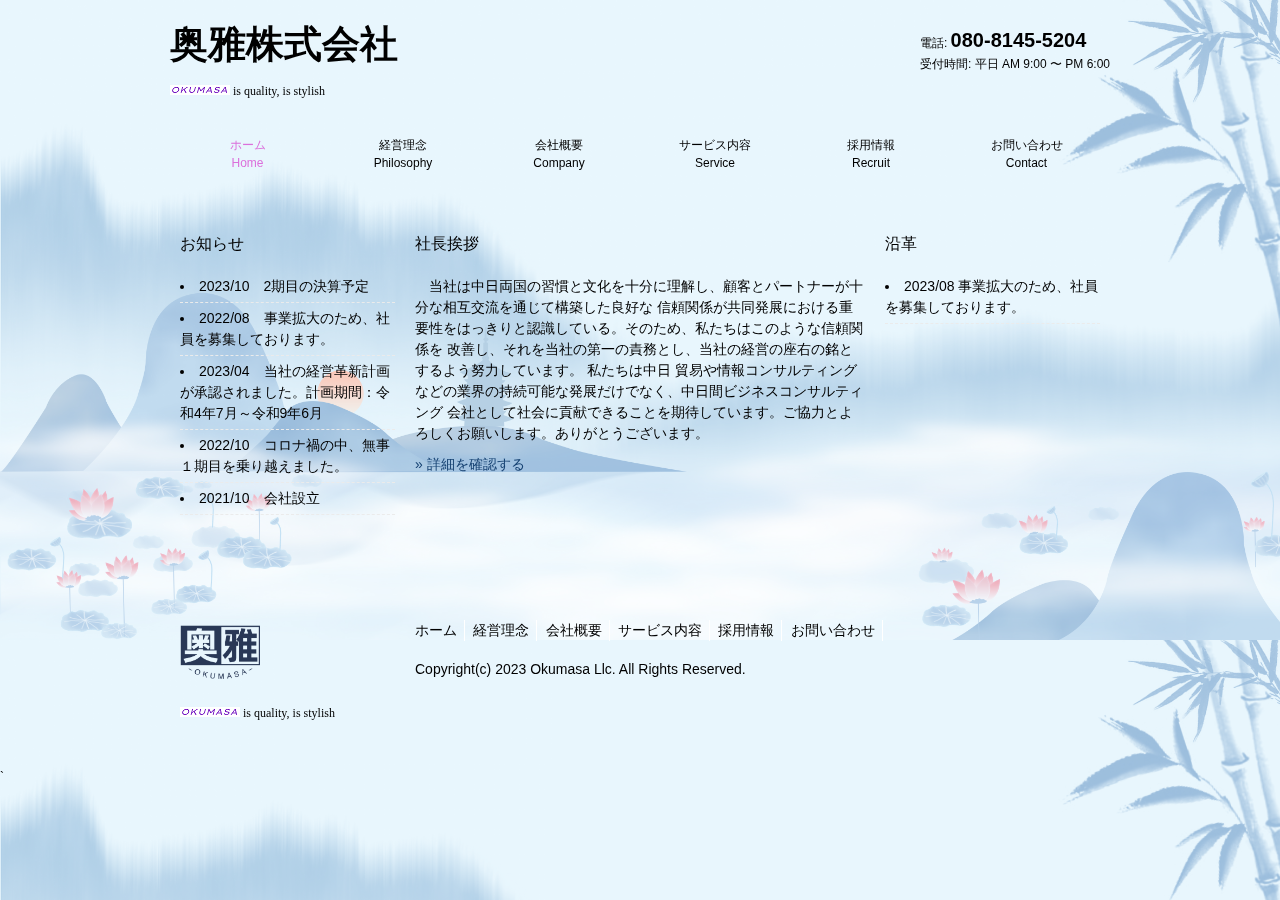
<file: index.html>
<!DOCTYPE html>
<html dir="ltr" lang="ja">
<head>
<meta charset="UTF-8">
<meta name="viewport" content="width=device-width, user-scalable=yes, maximum-scale=1.0, minimum-scale=1.0">
<meta name="description" content="奥雅株式会社 | 奥雅株式会社 | 奥雅株式会社">
<meta name="keywords" content="">
<title>会社概要 | 奥雅株式会社</title>
<link rel="stylesheet" href="style.css" type="text/css" media="screen">
<!--[if lt IE 9]>
<script src="js/html5.js"></script>
<script src="js/css3-mediaqueries.js"></script>
<![endif]-->
</head>
<body>
	<div class="image-bg-3">
		<div class="content">
			<!-- ヘッダー -->
			<div id="header">
				<div class="inner">
					<!-- ロゴ -->
					<div class="logo">
						<a href="index.html">
							奥雅株式会社 <br>
							<img src="images/header-okumasa.jpg" /><span> is quality, is stylish</span>
						</a>
					</div>
					<!-- / ロゴ -->
					<!-- 電話番号+受付時間 -->
					<div class="info">
						<p class="tel">電話: <strong>080-8145-5204</strong></p>
						<p>受付時間: 平日 AM 9:00 〜 PM 6:00</p>
					</div>
					<!-- / 電話番号+受付時間 -->
					<!-- トップナビゲーション -->
					<ul id="topnav">
						<li class="active"><a href="index.html">ホーム<br><span>Home</span></a></li>
						<li><a href="Philosophy.html">経営理念<br><span>Philosophy</span></a></li>
						<li><a href="Company.html">会社概要<br><span>Company</span></a></li>
						<li><a href="Service.html">サービス内容<br><span>Service</span></a></li>
						<li><a href="Recruit.html">採用情報<br><span>Recruit</span></a></li>
						<li><a href="Contact.html">お問い合わせ<br><span>Contact</span></a></li>
					</ul>
					<!-- トップナビゲーション -->

				</div>

			</div>
			<!-- / ヘッダー -->

			<div id="wrapper">

				<section class="gridWrapper" id="sub">
					<aside id="sub">
						<section class="grid">
							<h3>お知らせ</h3>
							<ul>
								<li>2023/10　2期目の決算予定</li>
								<li>2022/08　事業拡大のため、社員を募集しております。</li>
								<li>2023/04　当社の経営革新計画が承認されました。計画期間：令和4年7月～令和9年6月</li>
								<li>2022/10　コロナ禍の中、無事１期目を乗り越えました。</li>
								<li>2021/10　会社設立</li>
							</ul>
						</section>
					</aside>
					<article class="grid col2">
						<h3>社長挨拶</h3>
						<p>
							　当社は中日両国の習慣と文化を十分に理解し、顧客とパートナーが十分な相互交流を通じて構築した良好な
							信頼関係が共同発展における重要性をはっきりと認識している。そのため、私たちはこのような信頼関係を
							改善し、それを当社の第一の責務とし、当社の経営の座右の銘とするよう努力しています。 私たちは中日
							貿易や情報コンサルティングなどの業界の持続可能な発展だけでなく、中日間ビジネスコンサルティング
							会社として社会に貢献できることを期待しています。ご協力とよろしくお願いします。ありがとうございます。
						</p>
						<p class="readmore"><a href="Philosophy.html">&raquo; 詳細を確認する</a></p>
					</article>


					<article class="grid">
						<h3>沿革</h3>
						<ul>
							<!-- li><a href="subpage.html">環境への取り組みについての説明ページです</a></li -->
							<li>2023/08 事業拡大のため、社員を募集しております。</li>
						</ul>
					</article>

				</section>

			</div>
			<!-- / WRAPPER -->
			<!-- フッター -->
			<div id="footer">
				<div class="inner">

					<!-- 3カラム -->
					<section class="gridWrapper">

						<article class="grid">
							<!-- ロゴ -->
							<p class="logo">
								<a href="index.html">
									<img src="images/1.png" height="80" width="80"><br>
									<img src="images/footer-okumasa.jpg" /><span> is quality, is stylish</span>
								</a>
							</p>
							<!-- / ロゴ -->
						</article>

						<article class="grid col3">
							<ul>
								<li><a href="index.html">ホーム</a></li>
								<li><a href="Philosophy.html">経営理念</a></li>
								<li><a href="Company.html">会社概要</a></li>
								<li><a href="Service.html">サービス内容</a></li>
								<li><a href="Recruit.html">採用情報</a></li>
								<li><a href="Contact.html">お問い合わせ</a></li>
							</ul>
							<p>Copyright(c) 2023 Okumasa Llc. All Rights Reserved.</p>
						</article>

					</section>
					<!-- / 3カラム -->

				</div>
			</div>
			<!-- / フッター -->
			`
		</div>
	</div>
</body>
</html>
</file>
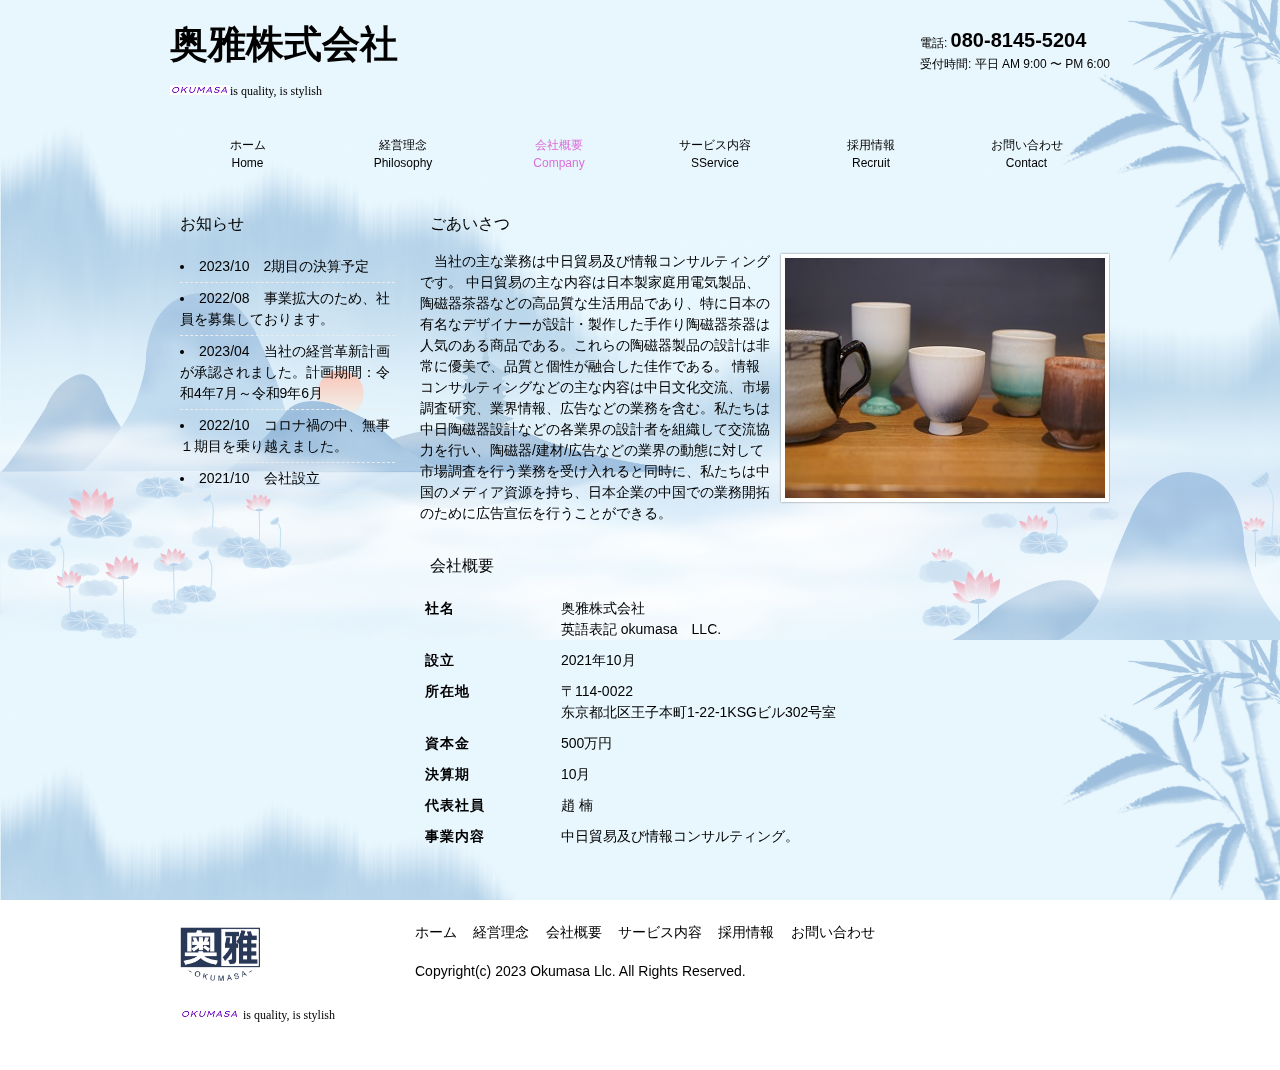
<file: Company.html>
<!DOCTYPE html>
<html dir="ltr" lang="ja">
<head>
<meta charset="UTF-8">
<meta name="viewport" content="width=device-width, user-scalable=yes, maximum-scale=1.0, minimum-scale=1.0">
<meta name="description" content="奥雅株式会社 | 奥雅株式会社 | 奥雅株式会社">
<meta name="keywords" content="">
<title>会社概要 | 奥雅株式会社</title>
<link rel="stylesheet" href="style.css" type="text/css" media="screen">
<!--[if lt IE 9]>
<script src="js/html5.js"></script>
<script src="js/css3-mediaqueries.js"></script>
<![endif]-->
</head>
<body>
	<div class="image-bg-3">
		<div class="content">
			<!-- ヘッダー -->
			<div id="header">
				<div class="inner">
					<!-- ロゴ -->
					<div class="logo">
						<a href="index.html">
							奥雅株式会社<br>
							<img src="images/header-okumasa.jpg" /><span>is quality, is stylish</span>
						</a>
					</div>
					<!-- / ロゴ -->
					<!-- 電話番号+受付時間 -->
					<div class="info">
						<p class="tel">電話: <strong>080-8145-5204</strong></p>
						<p>受付時間: 平日 AM 9:00 〜 PM 6:00</p>
					</div>
					<!-- / 電話番号+受付時間 -->
					<!-- トップナビゲーション -->
					<ul id="topnav">
						<li><a href="index.html">ホーム<br><span>Home</span></a></li>
						<li><a href="Philosophy.html">経営理念<br><span>Philosophy</span></a></li>
						<li class="active"><a href="Company.html">会社概要<br><span>Company</span></a></li>
						<li><a href="Service.html">サービス内容<br>S<span>Service</span></a></li>
						<li><a href="Recruit.html">採用情報<br><span>Recruit</span></a></li>
						<li><a href="Contact.html">お問い合わせ<br><span>Contact</span></a></li>
					</ul>
					<!-- トップナビゲーション -->

				</div>

			</div>
			<!-- / ヘッダー -->
			<!-- メイン画像
			<div id="mainBanner" class="subImg">
				<div class="inner">
					<img src="images/mainImg2.jpg" width="940" height="300" alt="">
				</div>
			</div>-->
			<!-- / メイン画像 -->


			<div id="wrapper">

				<!-- コンテンツ -->
				<section id="main">

					<section class="content">
						<h3 class="heading">ごあいさつ</h3>
						<article>
							<img src="images/sample1.jpg" width="320" height="240" alt="" class="alignright frame">
							<p>
								　当社の主な業務は中日貿易及び情報コンサルティングです。
								中日貿易の主な内容は日本製家庭用電気製品、陶磁器茶器などの高品質な生活用品であり、特に日本の有名なデザイナーが設計・製作した手作り陶磁器茶器は人気のある商品である。これらの陶磁器製品の設計は非常に優美で、品質と個性が融合した佳作である。
								情報コンサルティングなどの主な内容は中日文化交流、市場調査研究、業界情報、広告などの業務を含む。私たちは中日陶磁器設計などの各業界の設計者を組織して交流協力を行い、陶磁器/建材/広告などの業界の動態に対して市場調査を行う業務を受け入れると同時に、私たちは中国のメディア資源を持ち、日本企業の中国での業務開拓のために広告宣伝を行うことができる。

								<br />
							</p>
						</article>
					</section>

					<section class="content">
						<h3 class="heading">会社概要</h3>
						<table class="table">
							<tr>
								<th>社名</th>
								<td>
									奥雅株式会社<br />
									英語表記 okumasa　LLC.
								</td>
							</tr>
							<tr>
								<th>設立</th>
								<td>2021年10月</td>
							</tr>
							<tr>
								<th>所在地</th>
								<td>〒114-0022 <br />东京都北区王子本町1-22-1KSGビル302号室</td>
							</tr>
							<tr>
								<th>資本金</th>
								<td>500万円</td>
							</tr>
							<tr>
								<th>決算期</th>
								<td>10月</td>
							</tr>
							<tr>
								<th>代表社員</th>
								<td>趙 楠</td>
							</tr>
							<tr>
								<th>事業内容</th>
								<td>中日貿易及び情報コンサルティング。</td>
							</tr>
						</table>
					</section>

				</section>
				<!-- / コンテンツ -->

				<aside id="sub">
					<section class="grid">
						<h3>お知らせ</h3>
						<ul>


							<li>2023/10　2期目の決算予定</li>
							<li>2022/08　事業拡大のため、社員を募集しております。</li>
							<li>2023/04　当社の経営革新計画が承認されました。計画期間：令和4年7月～令和9年6月</li>
							<li>2022/10　コロナ禍の中、無事１期目を乗り越えました。</li>
							<li>2021/10　会社設立</li>
						</ul>
					</section>


				</aside>

			</div>
			<!-- / WRAPPER -->
			<!-- フッター -->
			<div id="footer">
				<div class="inner">

					<!-- 3カラム -->
					<section class="gridWrapper">

						<article class="grid">
							<!-- ロゴ -->
							<p class="logo">
								<a href="index.html">
									<img src="images/1.png" height="80" width="80"><br>
									<img src="images/footer-okumasa.jpg" /><span> is quality, is stylish</span>
								</a>
							</p>
							<!-- / ロゴ -->
						</article>

						<article class="grid col3">
							<ul>
								<li><a href="index.html">ホーム</a></li>
								<li><a href="Philosophy.html">経営理念</a></li>
								<li><a href="Company.html">会社概要</a></li>
								<li><a href="Service.html">サービス内容</a></li>
								<li><a href="Recruit.html">採用情報</a></li>
								<li><a href="Contact.html">お問い合わせ</a></li>
							</ul>
							<p>Copyright(c) 2023 Okumasa Llc. All Rights Reserved.</p>
						</article>

					</section>
					<!-- / 3カラム -->

				</div>
			</div>
			<!-- / フッター -->
		</div>
	</div>
</body>
</html>
</file>
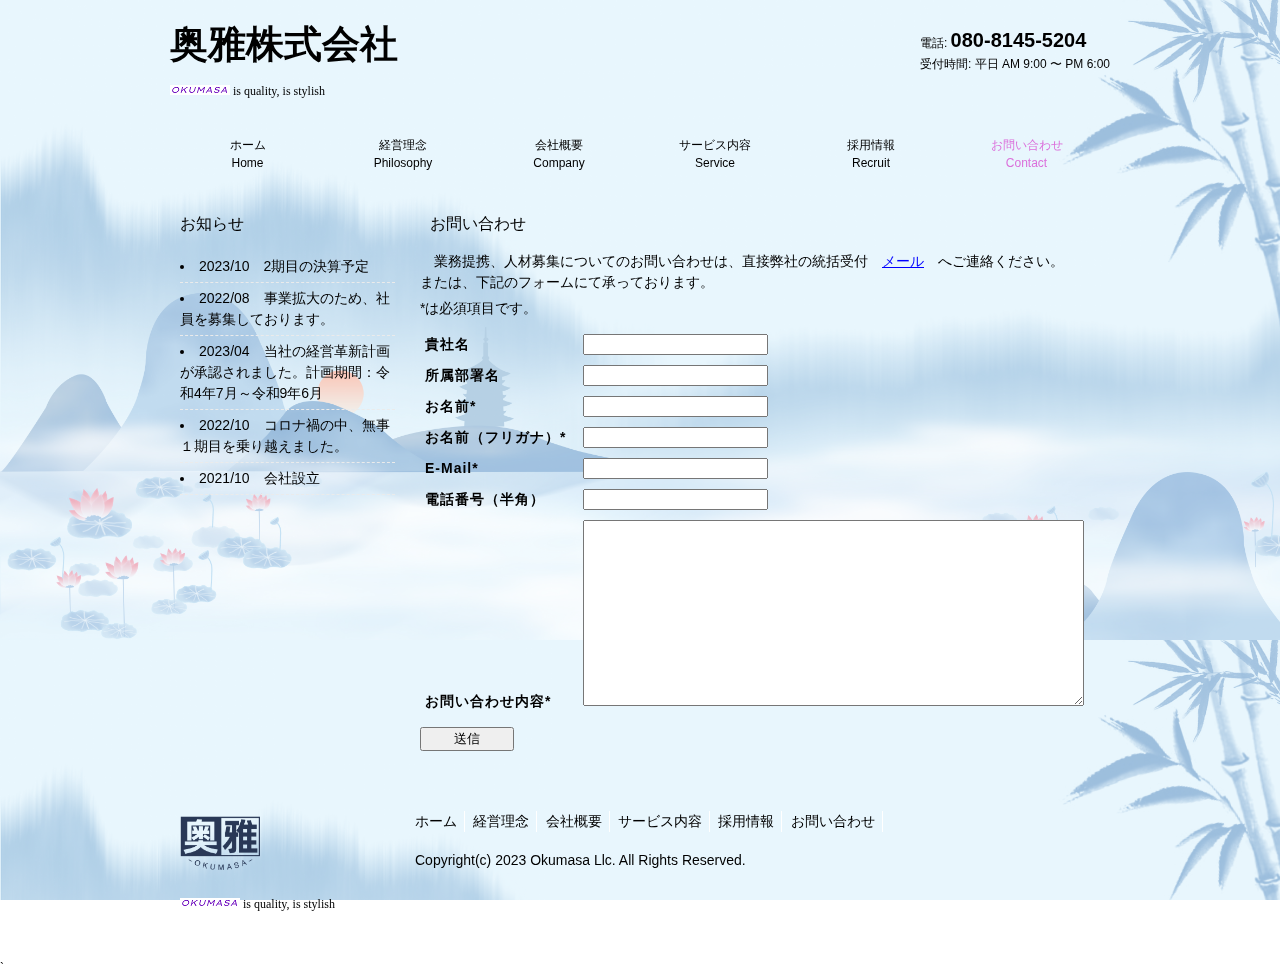
<file: Contact.html>
<!DOCTYPE html>
<html dir="ltr" lang="ja">
<head>
<meta charset="UTF-8">
<meta name="viewport" content="width=device-width, user-scalable=yes, maximum-scale=1.0, minimum-scale=1.0">
<meta name="description" content="奥雅株式会社 | 奥雅株式会社 | 奥雅株式会社">
<meta name="keywords" content="">
<title>会社概要 | 奥雅株式会社</title>
<link rel="stylesheet" href="style.css" type="text/css" media="screen">
<!--[if lt IE 9]>
<script src="js/html5.js"></script>
<script src="js/css3-mediaqueries.js"></script>
<![endif]-->
</head>
<body>
	<div class="image-bg-3">
		<div class="content">
			<!-- ヘッダー -->
			<div id="header">
				<div class="inner">
					<!-- ロゴ -->
					<div class="logo">
						<a href="index.html">
							奥雅株式会社<br>
							<img src="images/header-okumasa.jpg" /><span> is quality, is stylish</span>
						</a>
					</div>
					<!-- / ロゴ -->
					<!-- 電話番号+受付時間 -->
					<div class="info">
						<p class="tel">電話: <strong>080-8145-5204</strong></p>
						<p>受付時間: 平日 AM 9:00 〜 PM 6:00</p>
					</div>
					<!-- / 電話番号+受付時間 -->
					<!-- トップナビゲーション -->
					<ul id="topnav">
						<li><a href="index.html">ホーム<br><span>Home</span></a></li>
						<li><a href="Philosophy.html">経営理念<br><span>Philosophy</span></a></li>
						<li><a href="Company.html">会社概要<br><span>Company</span></a></li>
						<li><a href="Service.html">サービス内容<br><span>Service</span></a></li>
						<li><a href="Recruit.html">採用情報<br><span>Recruit</span></a></li>
						<li class="active"><a href="Contact.html">お問い合わせ<br><span>Contact</span></a></li>
					</ul>
					<!-- トップナビゲーション -->

				</div>

			</div>
			<!-- / ヘッダー -->




			<div id="wrapper">

				<!-- コンテンツ -->
				<section id="main">


					<section class="content">
						<h3 class="heading">お問い合わせ</h3>
						<form action="mailto:okumasa@263.net" method="post" enctype="text/plain">

							<p>
								　業務提携、人材募集についてのお問い合わせは、直接弊社の統括受付　<a style="color: blue;text-decoration:underline;" href="mailto:okumasa@263.net">メール</a>　へご連絡ください。<br />
								または、下記のフォームにて承っております。
							</p>
							<p>*は必須項目です。</p>
							<table class="table">
								<tr>
									<th>貴社名</th>
									<td><input type="text" name="company" id="company"></td>
								</tr>
								<tr>
									<th>所属部署名</th>
									<td><input type="text" name="department" id="department"></td>
								</tr>
								<tr>
									<th>お名前*</th>
									<td><input type="text" name="name" id="name" required></td>
								</tr>
								<tr>
									<th>お名前（フリガナ）*</th>
									<td><input type="text" name="kana" id="kana" required></td>
								</tr>
								<tr>
									<th>E-Mail*</th>
									<td><input type="text" name="email" id="email" required></td>
								</tr>
								<tr>
									<th>電話番号（半角）</th>
									<td><input type="text" name="tel" id="tel"></td>
								</tr>
								<tr>
									<th>お問い合わせ内容*</th>
									<td><textarea name="message" id="message" cols="60" rows="12" required></textarea></td>
								</tr>
							</table>
							<input type="submit" value="　　送信　　">
						</form>
					</section>


				</section>
				<!-- / コンテンツ -->

				<aside id="sub">
					<section class="grid">
						<h3>お知らせ</h3>
						<ul>


							<li>2023/10　2期目の決算予定</li>
							<li>2022/08　事業拡大のため、社員を募集しております。</li>
							<li>2023/04　当社の経営革新計画が承認されました。計画期間：令和4年7月～令和9年6月</li>
							<li>2022/10　コロナ禍の中、無事１期目を乗り越えました。</li>
							<li>2021/10　会社設立</li>
						</ul>
					</section>
				</aside>

			</div>
			<!-- / WRAPPER -->
			<!-- フッター -->
			<div id="footer">
				<div class="inner">

					<!-- 3カラム -->
					<section class="gridWrapper">

						<article class="grid">
							<!-- ロゴ -->
							<p class="logo">
								<a href="index.html">
									<img src="images/1.png" height="80" width="80"><br>
									<img src="images/footer-okumasa.jpg" /><span> is quality, is stylish</span>
								</a>
							</p>
							<!-- / ロゴ -->
						</article>

						<article class="grid col3">
							<ul>
								<li><a href="index.html">ホーム</a></li>
								<li><a href="Philosophy.html">経営理念</a></li>
								<li><a href="Company.html">会社概要</a></li>
								<li><a href="Service.html">サービス内容</a></li>
								<li><a href="Recruit.html">採用情報</a></li>
								<li><a href="Contact.html">お問い合わせ</a></li>
							</ul>
							<p>Copyright(c) 2023 Okumasa Llc. All Rights Reserved.</p>
						</article>

					</section>
					<!-- / 3カラム -->

				</div>
			</div>
			<!-- / フッター -->
`</div>
		</div>
</body>
</html>
</file>
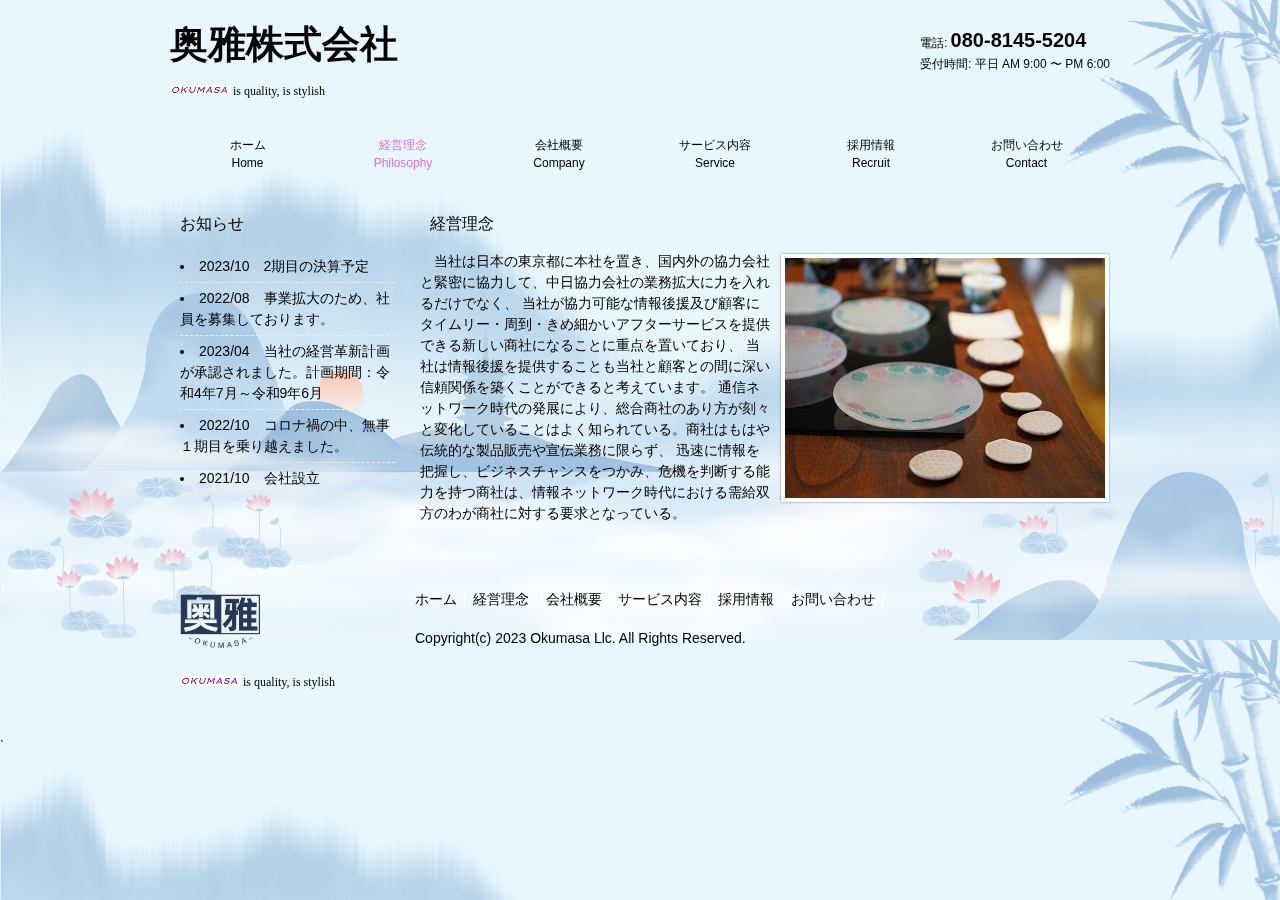
<file: Philosophy.html>
<!DOCTYPE html>
<html dir="ltr" lang="ja">
<head>
<meta charset="UTF-8">
<meta name="viewport" content="width=device-width, user-scalable=yes, maximum-scale=1.0, minimum-scale=1.0">
<meta name="description" content="奥雅株式会社 | 奥雅株式会社 | 奥雅株式会社">
<meta name="keywords" content="">
<title>会社概要 | 奥雅株式会社</title>
<link rel="stylesheet" href="style.css" type="text/css" media="screen">
<!--[if lt IE 9]>
<script src="js/html5.js"></script>
<script src="js/css3-mediaqueries.js"></script>
<![endif]-->
</head>
<body>
	<div class="image-bg-3">
		<div class="content">
			<!-- ヘッダー -->
			<div id="header">
				<div class="inner">
					<!-- ロゴ -->
					<div class="logo">
						<a href="index.html">
							奥雅株式会社<br>
							<img src="images/header-okumasa.jpg" /><span> is quality, is stylish</span>
						</a>
					</div>
					<!-- / ロゴ -->
					<!-- 電話番号+受付時間 -->
					<div class="info">
						<p class="tel">電話: <strong>080-8145-5204</strong></p>
						<p>受付時間: 平日 AM 9:00 〜 PM 6:00</p>
					</div>
					<!-- / 電話番号+受付時間 -->
					<!-- トップナビゲーション -->
					<ul id="topnav">
						<li><a href="index.html">ホーム<br><span>Home</span></a></li>
						<li class="active"><a href="Philosophy.html">経営理念<br><span>Philosophy</span></a></li>
						<li><a href="Company.html">会社概要<br><span>Company</span></a></li>
						<li><a href="Service.html">サービス内容<br><span>Service</span></a></li>
						<li><a href="Recruit.html">採用情報<br><span>Recruit</span></a></li>
						<li><a href="Contact.html">お問い合わせ<br><span>Contact</span></a></li>
					</ul>
					<!-- トップナビゲーション -->

				</div>

			</div>
			<!-- / ヘッダー -->



			<div id="wrapper">

				<!-- コンテンツ -->
				<section id="main">

					<section class="content">
						<h3 class="heading">経営理念</h3>
						<article>
							<img src="images/sample2.jpg" width="320" height="240" alt="" class="alignright frame">
							<p>
								　当社は日本の東京都に本社を置き、国内外の協力会社と緊密に協力して、中日協力会社の業務拡大に力を入れるだけでなく、
								当社が協力可能な情報後援及び顧客にタイムリー・周到・きめ細かいアフターサービスを提供できる新しい商社になることに重点を置いており、
								当社は情報後援を提供することも当社と顧客との間に深い信頼関係を築くことができると考えています。
								通信ネットワーク時代の発展により、総合商社のあり方が刻々と変化していることはよく知られている。商社はもはや伝統的な製品販売や宣伝業務に限らず、
								迅速に情報を把握し、ビジネスチャンスをつかみ、危機を判断する能力を持つ商社は、情報ネットワーク時代における需給双方のわが商社に対する要求となっている。

							</p>
						</article>
					</section>


				</section>
				<!-- / コンテンツ -->

				<aside id="sub">
					<section class="grid">
						<h3>お知らせ</h3>
						<ul>


							<li>2023/10　2期目の決算予定</li>
							<li>2022/08　事業拡大のため、社員を募集しております。</li>
							<li>2023/04　当社の経営革新計画が承認されました。計画期間：令和4年7月～令和9年6月</li>
							<li>2022/10　コロナ禍の中、無事１期目を乗り越えました。</li>
							<li>2021/10　会社設立</li>
						</ul>
					</section>

					<!-- section class="grid">
							<h3>革新的な技術</h3>
							<ul>
								<li><a href="subpage.html">環境への取り組みについての説明ページです</a></li>
								<li><a href="subpage.html">ecoキャンペーン開催中です</a></li>
								<li><a href="subpage.html">オフィスの移転に関して</a></li>
								<li><a href="subpage.html">最新商品のご紹介</a></li>
								<li><a href="subpage.html">新規サービスを開始しました</a></li>
								<li><a href="subpage.html">環境賞受賞に関してはこちらをご確認ください</a></li>
							</ul>
					</section -->


				</aside>

			</div>
			<!-- / WRAPPER -->
			<!-- フッター -->
			<div id="footer">
				<div class="inner">

					<!-- 3カラム -->
					<section class="gridWrapper">

						<article class="grid">
							<!-- ロゴ -->
							<p class="logo">
								<a href="index.html">
									<img src="images/1.png" height="80" width="80"><br>
									<img src="images/footer-okumasa.jpg" /><span> is quality, is stylish</span>
								</a>
							</p>
							<!-- / ロゴ -->
						</article>

						<article class="grid col3">
							<ul>
								<li><a href="index.html">ホーム</a></li>
								<li><a href="Philosophy.html">経営理念</a></li>
								<li><a href="Company.html">会社概要</a></li>
								<li><a href="Service.html">サービス内容</a></li>
								<li><a href="Recruit.html">採用情報</a></li>
								<li><a href="Contact.html">お問い合わせ</a></li>
							</ul>
							<p>Copyright(c) 2023 Okumasa Llc. All Rights Reserved.</p>
						</article>

					</section>
					<!-- / 3カラム -->

				</div>
			</div>
			<!-- / フッター -->
			`
		</div>
	</div>
</body>
</html>
</file>
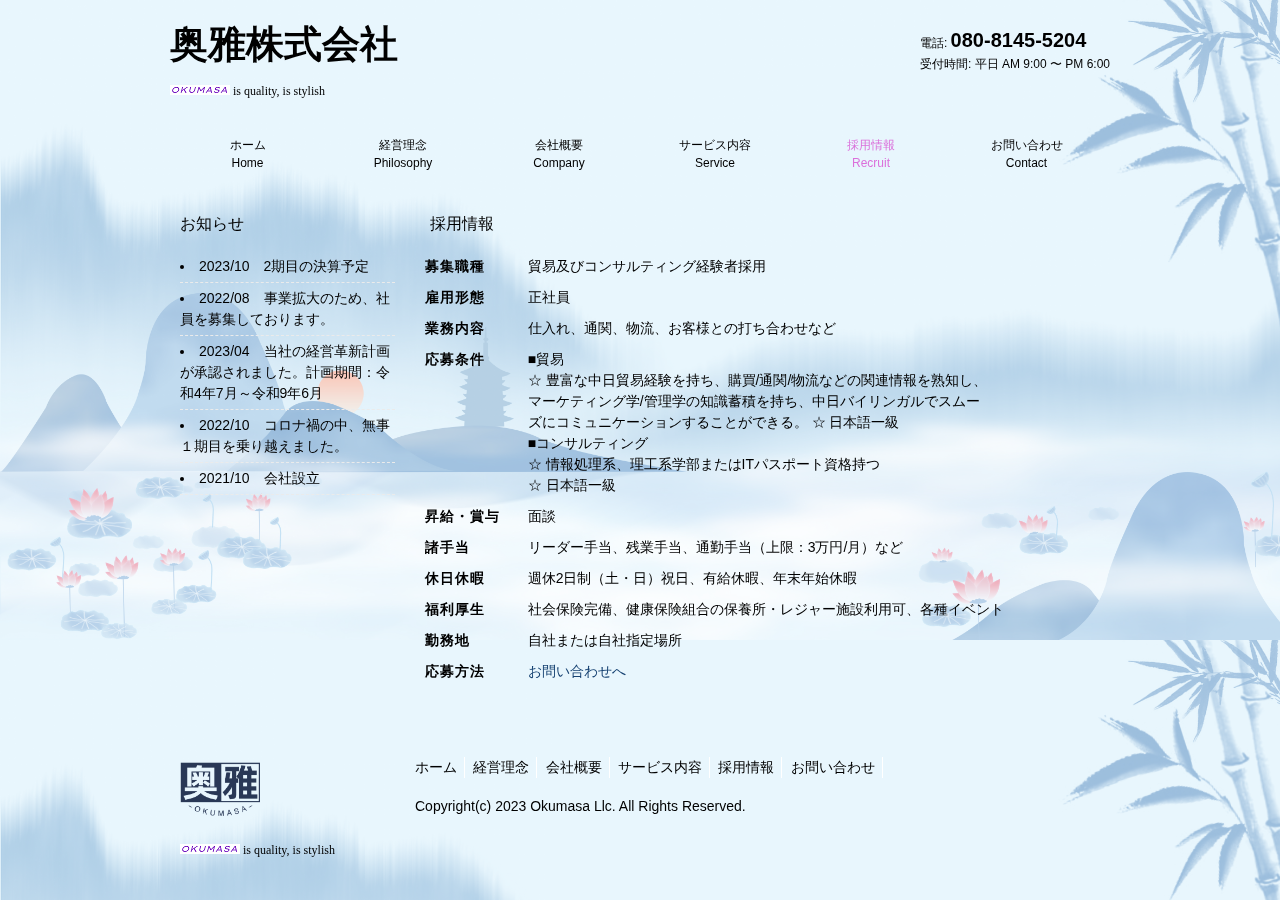
<file: Recruit.html>
<!DOCTYPE html>
<html dir="ltr" lang="ja">
<head>
<meta charset="UTF-8">
<meta name="viewport" content="width=device-width, user-scalable=yes, maximum-scale=1.0, minimum-scale=1.0">
<meta name="description" content="奥雅株式会社 | 奥雅株式会社 | 奥雅株式会社">
<meta name="keywords" content="">
<title>会社概要 | 奥雅株式会社</title>
<link rel="stylesheet" href="style.css" type="text/css" media="screen">
<!--[if lt IE 9]>
<script src="js/html5.js"></script>
<script src="js/css3-mediaqueries.js"></script>
<![endif]-->
</head>
<body>
	<div class="image-bg-3">
		<div class="content">
			<!-- ヘッダー -->
			<div id="header">
				<div class="inner">
					<!-- ロゴ -->
					<div class="logo">
						<a href="index.html">
							奥雅株式会社<br>
							<img src="images/header-okumasa.jpg" /><span> is quality, is stylish</span>
						</a>
					</div>
					<!-- / ロゴ -->
					<!-- 電話番号+受付時間 -->
					<div class="info">
						<p class="tel">電話: <strong>080-8145-5204</strong></p>
						<p>受付時間: 平日 AM 9:00 〜 PM 6:00</p>
					</div>
					<!-- / 電話番号+受付時間 -->
					<!-- トップナビゲーション -->
					<ul id="topnav">
						<li><a href="index.html">ホーム<br><span>Home</span></a></li>
						<li><a href="Philosophy.html">経営理念<br><span>Philosophy</span></a></li>
						<li><a href="Company.html">会社概要<br><span>Company</span></a></li>
						<li><a href="Service.html">サービス内容<br><span>Service</span></a></li>
						<li class="active"><a href="Recruit.html">採用情報<br><span>Recruit</span></a></li>
						<li><a href="Contact.html">お問い合わせ<br><span>Contact</span></a></li>
					</ul>
					<!-- トップナビゲーション -->

				</div>

			</div>
			<!-- / ヘッダー -->



			<div id="wrapper">

				<!-- コンテンツ -->
				<section id="main">


					<section class="content">
						<h3 class="heading">採用情報</h3>
						<table class="table">
							<tr>
								<th>募集職種</th>
								<td>貿易及びコンサルティング経験者採用</td>
							</tr>
							<tr>
								<th>雇用形態</th>
								<td>正社員</td>
							</tr>
							<tr>
								<th>業務内容</th>
								<td>
									仕入れ、通関、物流、お客様との打ち合わせなど<br />
								</td>
							</tr>
							<tr>
								<th>応募条件</th>
								<td>
									■貿易<br />
									☆ 豊富な中日貿易経験を持ち、購買/通関/物流などの関連情報を熟知し、<br>
									マーケティング学/管理学の知識蓄積を持ち、中日バイリンガルでスムー<br>
									ズにコミュニケーションすることができる。
									☆  日本語一級<br />
									■コンサルティング<br />
									☆  情報処理系、理工系学部またはITパスポート資格持つ<br />
									☆  日本語一級<br />

								</td>
							</tr>
							<tr>
								<th>昇給・賞与</th>
								<td>面談</td>
							</tr>
							<tr>
								<th>諸手当</th>
								<td>リーダー手当、残業手当、通勤手当（上限：3万円/月）など</td>
							</tr>
							<tr>
								<th>休日休暇</th>
								<td>週休2日制（土・日）祝日、有給休暇、年末年始休暇</td>
							</tr>
							<tr>
								<th>福利厚生</th>
								<td>社会保険完備、健康保険組合の保養所・レジャー施設利用可、各種イベント</td>
							</tr>
							<tr>
								<th>勤務地</th>
								<td>自社または自社指定場所</td>
							</tr>
							<tr>
								<th>応募方法</th>
								<td><a href="Contact.html">お問い合わせへ</a></td>
							</tr>
						</table>
					</section>

				</section>
				<!-- / コンテンツ -->

				<aside id="sub">
					<section class="grid">
						<h3>お知らせ</h3>
						<ul>


							<li>2023/10　2期目の決算予定</li>
							<li>2022/08　事業拡大のため、社員を募集しております。</li>
							<li>2023/04　当社の経営革新計画が承認されました。計画期間：令和4年7月～令和9年6月</li>
							<li>2022/10　コロナ禍の中、無事１期目を乗り越えました。</li>
							<li>2021/10　会社設立</li>
						</ul>
					</section>
				</aside>

			</div>
			<!-- / WRAPPER -->
			<!-- フッター -->
			<div id="footer">
				<div class="inner">

					<!-- 3カラム -->
					<section class="gridWrapper">

						<article class="grid">
							<!-- ロゴ -->
							<p class="logo">
								<a href="index.html">
									<img src="images/1.png" height="80" width="80"><br>
									<img src="images/footer-okumasa.jpg" /><span> is quality, is stylish</span>
								</a>
							</p>
							<!-- / ロゴ -->
						</article>

						<article class="grid col3">
							<ul>
								<li><a href="index.html">ホーム</a></li>
								<li><a href="Philosophy.html">経営理念</a></li>
								<li><a href="Company.html">会社概要</a></li>
								<li><a href="Service.html">サービス内容</a></li>
								<li><a href="Recruit.html">採用情報</a></li>
								<li><a href="Contact.html">お問い合わせ</a></li>
							</ul>
							<p>Copyright(c) 2023 Okumasa Llc. All Rights Reserved.</p>
						</article>

					</section>
					<!-- / 3カラム -->

				</div>
			</div>
			<!-- / フッター -->
		</div>
	</div>
</body>
</html>
</file>
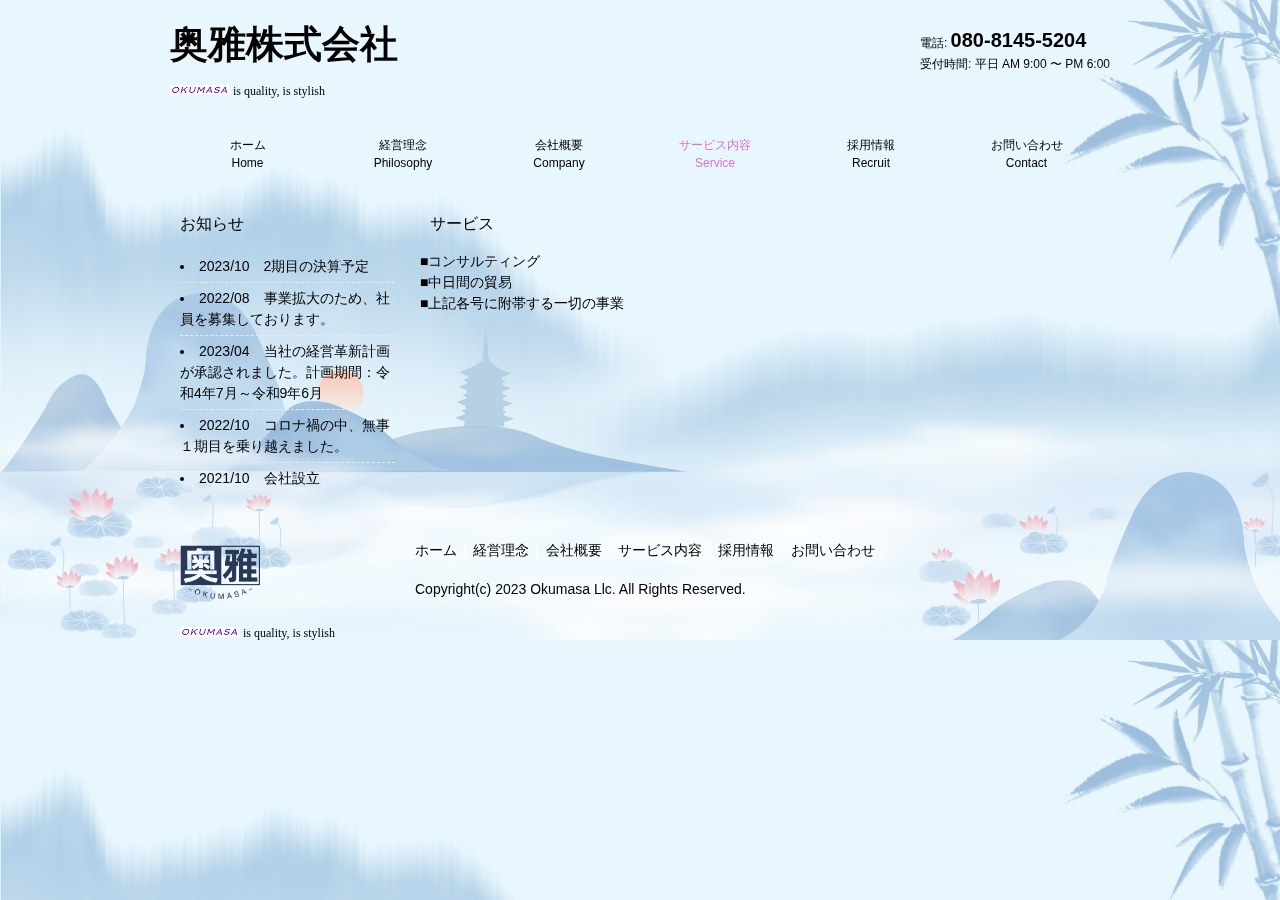
<file: Service.html>
<!DOCTYPE html>
<html dir="ltr" lang="ja">
<head>
<meta charset="UTF-8">
<meta name="viewport" content="width=device-width, user-scalable=yes, maximum-scale=1.0, minimum-scale=1.0">
<meta name="description" content="奥雅株式会社 | 奥雅株式会社 | 奥雅株式会社">
<meta name="keywords" content="">
<title>会社概要 | 奥雅株式会社</title>
<link rel="stylesheet" href="style.css" type="text/css" media="screen">
<!--[if lt IE 9]>
<script src="js/html5.js"></script>
<script src="js/css3-mediaqueries.js"></script>
<![endif]-->
</head>
<body>
	<div class="image-bg-3">
		<div class="content">
			<!-- ヘッダー -->
			<div id="header">
				<div class="inner">
					<!-- ロゴ -->
					<div class="logo">
						<a href="index.html">
							奥雅株式会社<br>
							<img src="images/header-okumasa.jpg" /><span> is quality, is stylish</span>
						</a>
					</div>
					<!-- / ロゴ -->
					<!-- 電話番号+受付時間 -->
					<div class="info">
						<p class="tel">電話: <strong>080-8145-5204</strong></p>
						<p>受付時間: 平日 AM 9:00 〜 PM 6:00</p>
					</div>
					<!-- / 電話番号+受付時間 -->
					<!-- トップナビゲーション -->
					<ul id="topnav">
						<li><a href="index.html">ホーム<br><span>Home</span></a></li>
						<li><a href="Philosophy.html">経営理念<br><span>Philosophy</span></a></li>
						<li><a href="Company.html">会社概要<br><span>Company</span></a></li>
						<li class="active"><a href="Service.html">サービス内容<br><span>Service</span></a></li>
						<li><a href="Recruit.html">採用情報<br><span>Recruit</span></a></li>
						<li><a href="Contact.html">お問い合わせ<br><span>Contact</span></a></li>
					</ul>
					<!-- トップナビゲーション -->

				</div>

			</div>
			<!-- / ヘッダー -->



			<div id="wrapper">

				<!-- コンテンツ -->
				<section id="main">


					<section class="content">
						<h3 class="heading">サービス</h3>
						<ul>
							<li>
								■コンサルティング
							</li>
							<li>
								■中日間の貿易
							</li>
							<li>
								■上記各号に附帯する一切の事業
							</li>
						</ul>
					</section>



				</section>
				<!-- / コンテンツ -->

				<aside id="sub">
					<section class="grid">
						<h3>お知らせ</h3>
						<ul>


							<li>2023/10　2期目の決算予定</li>
							<li>2022/08　事業拡大のため、社員を募集しております。</li>
							<li>2023/04　当社の経営革新計画が承認されました。計画期間：令和4年7月～令和9年6月</li>
							<li>2022/10　コロナ禍の中、無事１期目を乗り越えました。</li>
							<li>2021/10　会社設立</li>
						</ul>
					</section>

				</aside>

			</div>
			<!-- / WRAPPER -->
			<!-- フッター -->
			<div id="footer">
				<div class="inner">

					<!-- 3カラム -->
					<section class="gridWrapper">

						<article class="grid">
							<!-- ロゴ -->
							<p class="logo">
								<a href="index.html">
									<img src="images/1.png" height="80" width="80"><br>
									<img src="images/footer-okumasa.jpg" /><span> is quality, is stylish</span>
								</a>
							</p>
							<!-- / ロゴ -->
						</article>

						<article class="grid col3">
							<ul>
								<li><a href="index.html">ホーム</a></li>
								<li><a href="Philosophy.html">経営理念</a></li>
								<li><a href="Company.html">会社概要</a></li>
								<li><a href="Service.html">サービス内容</a></li>
								<li><a href="Recruit.html">採用情報</a></li>
								<li><a href="Contact.html">お問い合わせ</a></li>
							</ul>
							<p>Copyright(c) 2023 Okumasa Llc. All Rights Reserved.</p>
						</article>

					</section>
					<!-- / 3カラム -->

				</div>
			</div>
			<!-- / フッター -->
		</div>
	</div>
</body>
</html>
</file>
<file: style.css>
@charset "utf-8";


/* =Reset default browser CSS.
Based on work by Eric Meyer: http://meyerweb.com/eric/tools/css/reset/index.html
-------------------------------------------------------------- */
html, body, div, span, applet, object, iframe, h1, h2, h3, h4, h5, h6, p, blockquote, pre, a, abbr, acronym, address, big, cite, code, del, dfn, em, font, ins, kbd, q, s, samp, small, strike, strong, sub, sup, tt, var, dl, dt, dd, ol, ul, li, fieldset, form, label, legend, table, caption, tbody, tfoot, thead, tr, th, td {
	border: 0;
	font-family: inherit;
	font-size: 100%;
	font-style: inherit;
	font-weight: inherit;
	margin: 0;
	outline: 0;
	padding: 0;
	vertical-align: baseline;

}

:focus {
	outline: 0;
}
body {
	
}
ol, ul {
	list-style: none;
}

table {
	border-collapse: separate;
	border-spacing: 0;
}

caption, th, td {
	font-weight: normal;
	text-align: left;
}

blockquote:before, blockquote:after, q:before, q:after {
	content: "";
}

blockquote, q {
	quotes: "" "";
}
article img {
	opacity: 1.0;	
}
a img {
	border: 0;
	opacity: 1.0;
}

figure {
	margin: 0
}
section ul li{
	font-size:14px!important;
}
article, aside, details, figcaption, figure, footer, header, hgroup, menu, nav, section {
	display: block;
}
/* -------------------------------------------------------------- */
img {
	opacity: 0.3;
}
body {

	color: #000;
	font: 12px verdana,"ヒラギノ丸ゴ ProN W4","Hiragino Maru Gothic ProN","メイリオ","Meiryo","ＭＳ Ｐゴシック","MS PGothic",Sans-Serif;
	line-height: 1.5;
	/*background: #87cefa;*/
	-webkit-text-size-adjust: none;

}
.image-bg-3 {
	position: relative;
}
.image-bg-3::before {
	content: "";
	display: block;
	height: 100%;
	width: 100%;
	opacity: 0.5;
	position: fixed;
	/* 偏移值皆設為 0，讓僞元素跟父元素一樣大小 */
	top: 0;
	bottom: 0;
	left: 0;
	right: 0;
	background-image: url("./images/1111.jpg");
	background-size: 100% !important;
}
.image-bg-3 .content {
	position: relative;
}
html {
}


/* リンク設定
------------------------------------------------------------*/
a {
	color: #164272;
	text-decoration: none;
}

	a:hover {
		color: #87cefa;
	}

	a:active, a:focus {
		outline: 0;
	}


/* 全体
------------------------------------------------------------*/
#wrapper {
	margin: 20px auto;
	padding: 0 1%;
	width: 98%;
	position: relative;
}

.inner {
	margin: 0 auto;
	width: 100%;
}


/*************
/* ヘッダー
*************/
h1 {
	font-size: 12px;
	line-height: 1.6;
	font-weight: normal;
	color: #fff;
}
#header {
	overflow: hidden;
	padding: 5px 0 0;
	color: #000;
	/*background: #002855;*/


}

* html #header {
	height: 1%;
}


	/*************
/* ロゴ
*************/
	#header .logo {
		float: left;
		padding: 20px 0;
	}

.logo a {
	font-size: 38px;
	font-weight: bold;
	line-height: 1;
	color: #000;
	font-family: "Palatino Linotype", "Book Antiqua", Palatino,"ヒラギノ明朝 Pro W3","Hiragino Mincho Pro","ＭＳ Ｐ明朝","MS PMincho",serif;
}

.logo span {
	font-size: 12px;
	font-weight: normal;
}

.info {
	float: right;
	padding: 20px 0;
}

.tel strong {
	font-size: 20px;
	font-weight: bold;
}

/**************************
/* トップナビゲーション
**************************/
ul#topnav {
	clear: both;
	overflow: hidden;
	margin: 0 auto;
	border-radius: 5px 5px 0 0;
}

* html ul#topnav {
	height: 1%;
}

	ul#topnav li {
		float: left;
		text-align: center;
	}

	ul#topnav a {
		width: 156px;
		font-size: 12px;
		display: block;
		padding: 15px 0;
		color: #000;
	}

	ul#topnav li:first-child a, ul#topnav li:last-child a {
		width: 155px;
	}

	ul#topnav li.active a, ul#topnav a:hover {
		color: #DB70DB;
	}


/**************************
/* メイン画像（トップページ+サブページ）
**************************/
#mainBanner {
	clear: both;
	line-height: 0;
	/*background: #002855;*/

}

	#mainBanner .inner {
		position: relative;
	}

	#mainBanner img {
		max-width: 100%;
		height: auto;
	}

.slogan {
	position: absolute;
	max-width: 100%;
	height: auto;
	bottom: 10px;
	left: 10px;
	padding: 5px 10px;
	line-height: 1.4;
	z-index: 100;
	background: url(images/tp2.png);
}

.subImg .slogan {
	left: auto;
	right: 10px;
}

.slogan h2 {
	padding-bottom: 5px;
	color: #fff;
	font-size: 20px;
}

.slogan h3 {
	font-size: 14px;
	color: #000;
}


/**************************
/* グリッド
**************************/
.gridWrapper {
	clear: both;
	padding: 20px 0;
	overflow: hidden;
}

* html .gridWrapper {
	height: 1%;
}

.grid {
	float: left;
}

.colDark, .colLight {
	padding-bottom: 10px;
	color: #fff;

	/*background: #002855;*/
}

.colLight {

}

	.colDark h3, .colLight h3 {
		margin: 10px 10px 5px;
		font-size: 14px;
		border-bottom: 1px solid #fff;
	}

	.colDark a, .colLight a {
		display: block;
		color: #000;
	}

		.colDark a:hover, .colLight a:hover {
			color: #fff;
		}

.grid p {
	padding: 5px 10px;
}

.grid ul {
	margin: 5px 10px;
}

.grid li {
	padding: 5px 0;
	list-style: inside;
	border-bottom: 1px dashed #ebebeb;
}

.gridWrapper img {
	max-width: 100%;
	height: auto;
}

/* フッター内のグリッド(3カラム) */
#footer .grid {
	color: #000;
	background: transparent;
}

#footer .col3 ul {
	margin: 0 0 10px 5px;
}

#footer .col3 li {
	padding: 0 7px 0 5px;
	margin-bottom: 3px;
	list-style: none;
	border-bottom: 0;
	display: inline-block;
	border-right: 1px solid #fff;
}


/*************
メイン コンテンツ
*************/
section.content {
	margin-bottom: 20px;
	font-size: 14px;
	overflow: hidden;
}

* html section.content {
	height: 1%;
}

	section.content p {
		margin-bottom: 5px;
	}
article p {
	font-size: 14px !important;
}
article ul li {
	font-size: 14px !important;
}
h3.heading, #sub .grid h3 {
	padding: 5px 10px;
	margin-bottom: 10px;
	font-size: 16px;
	color: #000;
}

#sub .grid h3 {
	margin-right: 10px;
}

.alignleft {
	float: left;
	clear: left;
	margin: 3px 10px 10px 1px;
}

.alignright {
	float: right;
	clear: right;
	margin: 3px 1px 10px 10px;
}

img.frame, #gallery img {
	border: 4px solid #fff;
	box-shadow: 0 0 2px rgba(0, 0, 0, 0.5);
	-webkit-box-shadow: 0 0 2px rgba(0, 0, 0, 0.5);
}

#gallery .gridWrapper {
	padding: 0;
}

#gallery img {
	margin: 5px;
}

section#gallery {
	overflow: visible;
}


/*************
テーブル
*************/
table.table {
	border-collapse: collapse;
	width: 100%;
	margin: 10px auto;
}

	table.table th, table.table td {
		padding: 5px;

	}

	table.table tr:first-child th, table.table tr:first-child td {

	}

	table.table th {
		font-weight: bold;
		letter-spacing: 1px;
		white-space: nowrap;
		color: #000;

	}


/*************
/* フッター
*************/
#footer {
	clear: both;
	padding: 20px 0;
	overflow: hidden;


}

* html #footer {
	height: 1%;
}

	#footer a {
		color: #000;
	}

		#footer a:hover {
			/*color: #002855;*/
			color: #87cefa;
		}

	#footer .copyright {
		font-size: 11px;
	}


/* PC用 */
@media only screen and (min-width:960px) {
	#wrapper, .inner, ul#topnav {
		width: 940px;
		padding: 0;
	}

	#wrapper {
		padding-bottom: 20px;
	}

	#main {
		float: right;
		width: 690px;
	}

	#subpage #sub {
		float: left;
		width: 235px;
		overflow: hidden;
	}

	/* グリッド */
	.grid {
		width: 235px;
	}

	.col2 {
		width: 470px;
	}

	.col3 {
		width: 705px;
	}

	#gallery .grid {
		width: 230px;
	}

	#subpage #sub .grid {
		width: 100%;
		float: none;
		padding-bottom: 30px;
	}
}


/* モニター幅960px以下 */
@media only screen and (max-width:960px) {
	h1 p.inner {
		padding: 0 2%;
		width: 96%
	}

	#header .logo {
		padding-left: 10px;
	}

	#header .info {
		padding-right: 10px;
	}

	ul#topnav {
		clear: both;
		width: 100%;
	}

		ul#topnav li {
			width: 33%;

			box-sizing: border-box;
			-webkit-box-sizing: border-box;
			-moz-box-sizing: border-box;
		}

			ul#topnav li:nth-child(3n) {
				border-right: 0;
				width: 34%;
			}

			ul#topnav li a {
				width: 100%;
				border: 0;
			}

			ul#topnav li:first-child a, ul#topnav li:last-child a {
				width: 100%;
			}

	.grid {
		width: 50%;
		margin: 2px 0;
	}

	.col2 {
		float: none;
		width: 100%;
		margin: 0 0 20px;
	}

	.grid img {
		float: left;
		margin-right: 5px;
	}

	#gallery .grid {
		width: 31%;
		margin: 0 1%;
		padding: 0;
	}

		#gallery .grid img {
			float: none;
		}

	section.content {
		padding: 0 10px;
	}

		section.content img {
			max-width: 90%;
			height: auto;
		}

	#sub .grid {
		padding-bottom: 20px;
	}

	#footer {
		padding: 0;
	}

		#footer .grid {
			float: none;
			width: 100%;
			margin-bottom: 5px;
			text-align: center;
		}
}


/* スマートフォン 横(ランドスケープ) */
@media only screen and (max-width:640px) {
	.grid {
		width: 100%;
	}

		.grid img {
			float: none;
			margin: 20px auto 10px;
		}

		.grid p {
			text-align: left;
		}

	img.frame, #gallery img {
		border-width: 2px;
	}

	.alignleft, .alignright {
		float: none;
		display: block;
		margin: 0 auto 10px;
	}

	#footer .grid p {
		text-align: center;
	}
}


/* スマートフォン 縦(ポートレート) */
@media only screen and (max-width:480px) {
	#header .logo {
		padding-top: 10px;
	}

	.info {
		padding: 10px 0 0;
	}

	ul#topnav li {
		width: 50%;
	}

		ul#topnav li:nth-child(3n) {

			width: 50%;
		}

		ul#topnav li:nth-child(2n), ul#topnav li:nth-child(6n) {
			border-right: 0;
		}

	#mainBanner h2, #mainBanner h3 {
		font-size: 80%;
	}
}
</file>
